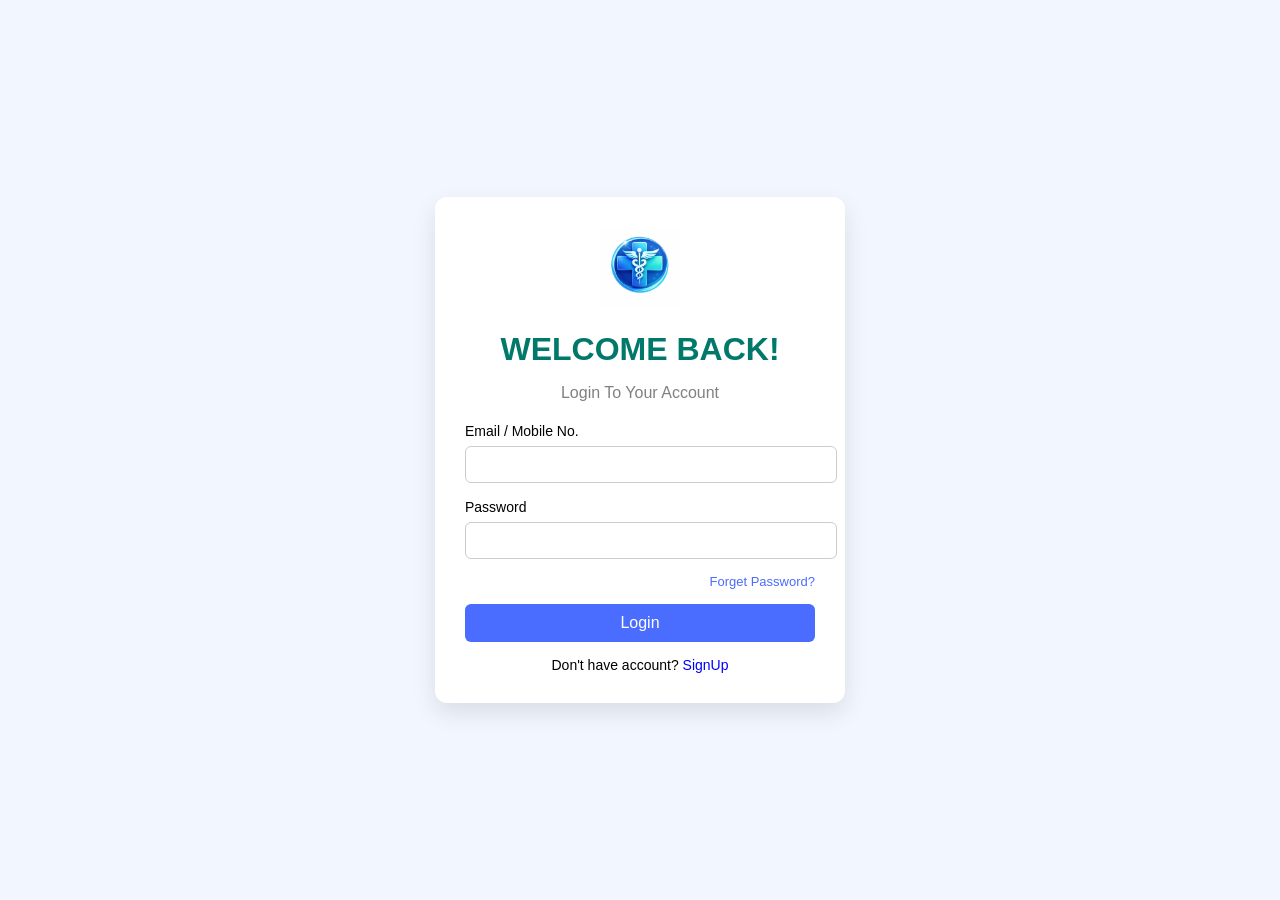
<file: index.html>
<!DOCTYPE html>
<html lang="en">
<head>
    <meta charset="UTF-8">
    <meta name="viewport" content="width=device-width, initial-scale=1.0">
    <title>Document</title>
   <link rel="stylesheet" href="style.css"
</head>
<body>
    <div class="container">

    <div class="login-box">
        <img src="uu.png" class="logo">
    </div>

    <div class="greet">
        <h1>WELCOME BACK!</h1>
        <p>Login To Your Account</p>
    </div>

    <form onsubmit="login(event)">
        <label>Email / Mobile No.</label>
        <input type="text">

        <label>Password</label>
        <input type="text" id="password">

       <a href="password.html" class="forget">Forget Password?</a>
       



        <button class="login-btn">Login</button>
    </form>

    <div class="signup">
        Don't have account?
        <a href="Registration.html">SignUp</a>
    </div>

    </div>
    <script>
    function login(event) {
        // Form ko refresh hone se rokne ke liye
        event.preventDefault();

        // **Dhyan dein:** Right now, bina koi password check kiye, 
        // hum direct dusre page par redirect kar rahe hain.
        // Dusre file ka exact name neeche mention karein (e.g., shop.html)
        window.location.href = "shop.html"; 
    }
</script>
<script>
    function login(event) {
        event.preventDefault(); // Form refresh hone se rokne ke liye

        // Inputs ki values nikalna
        const email = document.querySelector('input[type="text"]').value;
        const password = document.getElementById('password').value;

        // Simple Validation (Yahan aap apna manchaha email/pass set kar sakte hain)
        if (email === "princesinha2628@gmail.com" && password === "12345") {
           
            window.location.href = "shop.html"; // Aapki dusri file ka naam
        } else {
            alert("Invalid Email or Password. Please try again.");
        }
    }
</script>
</body>
</html>
</file>
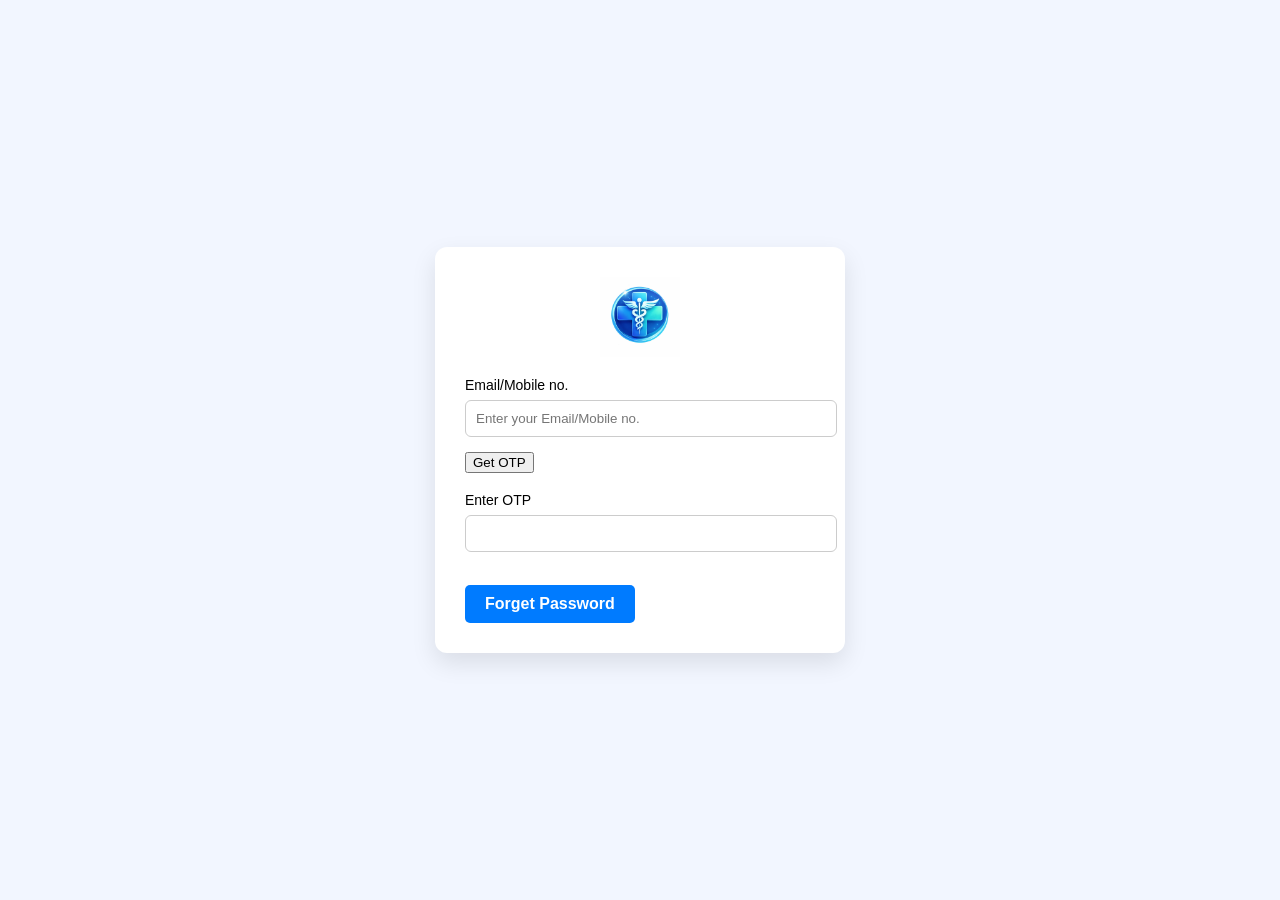
<file: password.html>
<!DOCTYPE html>
<html lang="en">
<head>
    <meta charset="UTF-8">
    <meta name="viewport" content="width=device-width, initial-scale=1.0">
    <title>Document</title>
    <link rel="stylesheet" href="style.css">
</head>
<body>
    <div class="container">
        <div class="login-box">
        <img src="uu.png" class="logo">
    </div>
    <form>
        <label>Email/Mobile no.</label>
        <br/>
        <input type="text" id="email" placeholder="Enter your Email/Mobile no.">
        <br/>
        <button>Get OTP</button>
        <br/>
        <br/>
        <label>Enter OTP</label>
        <br/>
        <input text="tel" id="OTP">
        <br/>
        <br/>
         <a href="reset.html" class="btn">Forget Password</a>

         

  


        </button>
    </form>

    </div>
</body>
</html>
</file>
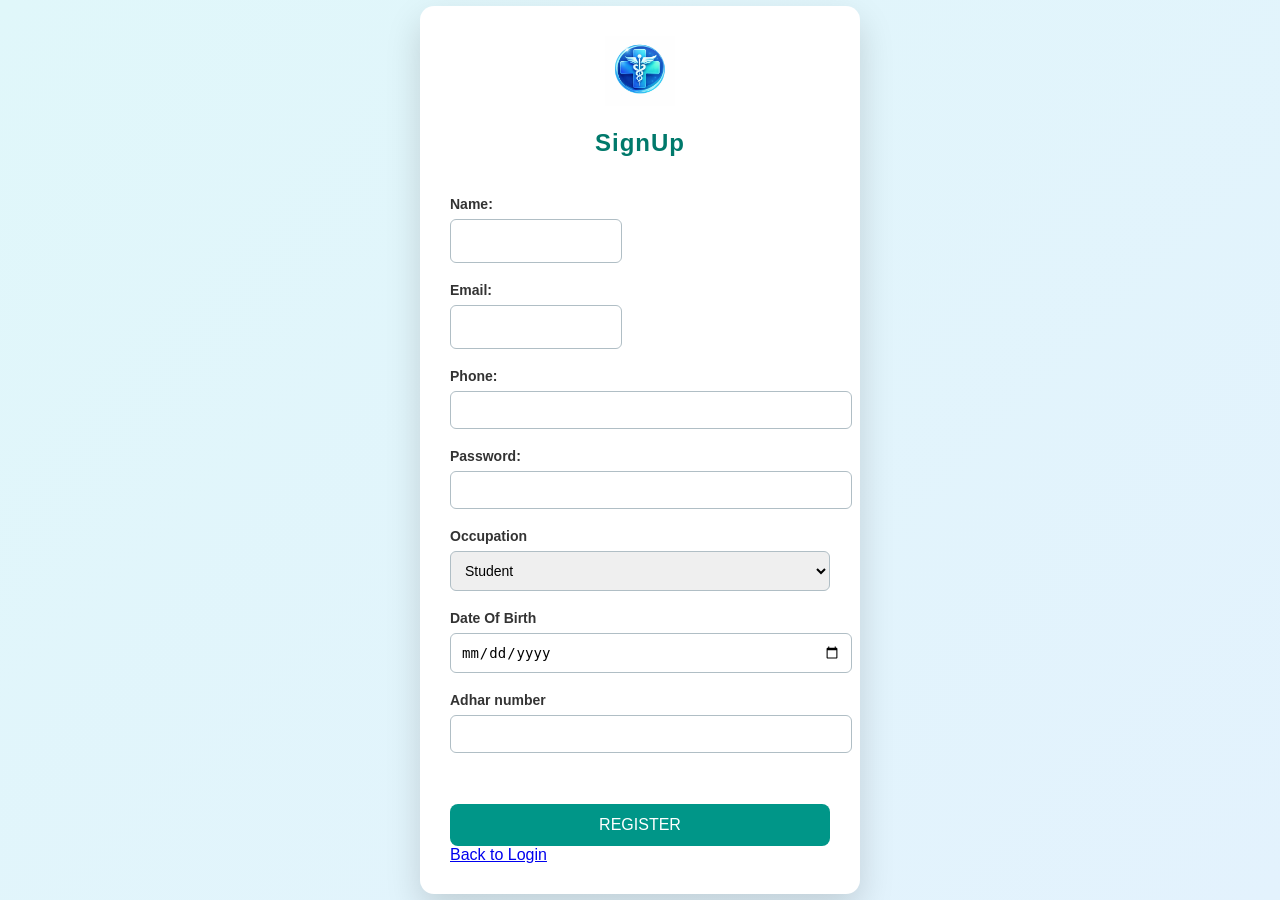
<file: Registration.html>
<!DOCTYPE html>
<html lang="en">
<head>
    <meta charset="UTF-8">
    <meta name="viewport" content="width=device-width, initial-scale=1.0">
    <title>Document</title>
    <link rel="stylesheet" href="style1.css">
</head>
<body>
    <form onsubmit="login(event)">
         <div class="login-box">
        <img src="uu.png" class="logo">
         </div>
        <h2>SignUp</h2>
        <br/>
        <label for="name">Name:</label>
        <br/>
        <input type="text" id="name" name="name">
        <br/>
        <br/>
        <label for="email">Email:</label>
        <br/>
        <input type="text" id="email" email="email">
        <br/>
        <br/>
        <label for="phone">Phone:</label>
        <br/>
        <input type="tel" id="phone" phone="phone">
        <br/>
        <br/>
        <label for="password">Password:</label>
        <br/>
        <input type="password" id="password">
        <br/>
        <br/>
        <label for="occupationtype">Occupation</label>
        <select name="occupationtype"id="occupationtype">
            <option value="Student">Student</option>
            <option value="Professional">Professional</option>
            <option value="Others">Others</option>
        </select>
        <br/>
        <br/>
        <label for="DOB">Date Of Birth</label>
        <br/>
        <input type="date" id="DOB">
        <br/>
        <br/>
        <label for="Adhar">Adhar number</label>
        <br/>
        <input type="tel" id="Adhar">
        <br/>
        <br/>
        <br/>
        <button>REGISTER</button>
         <a href="index.html">Back to Login</a>

         <script>
         function register(event) {
        event.preventDefault(); // Default submission rokne ke liye
        // Registration successful message or process ke baad direct redirection
        alert("Registration Successful!"); // Ek alert message dikhayen
        window.location.href = "index.html"; // Login page redirect karne ke liye
    }
</script>

       


        

        
    
</body>
</html>
</file>
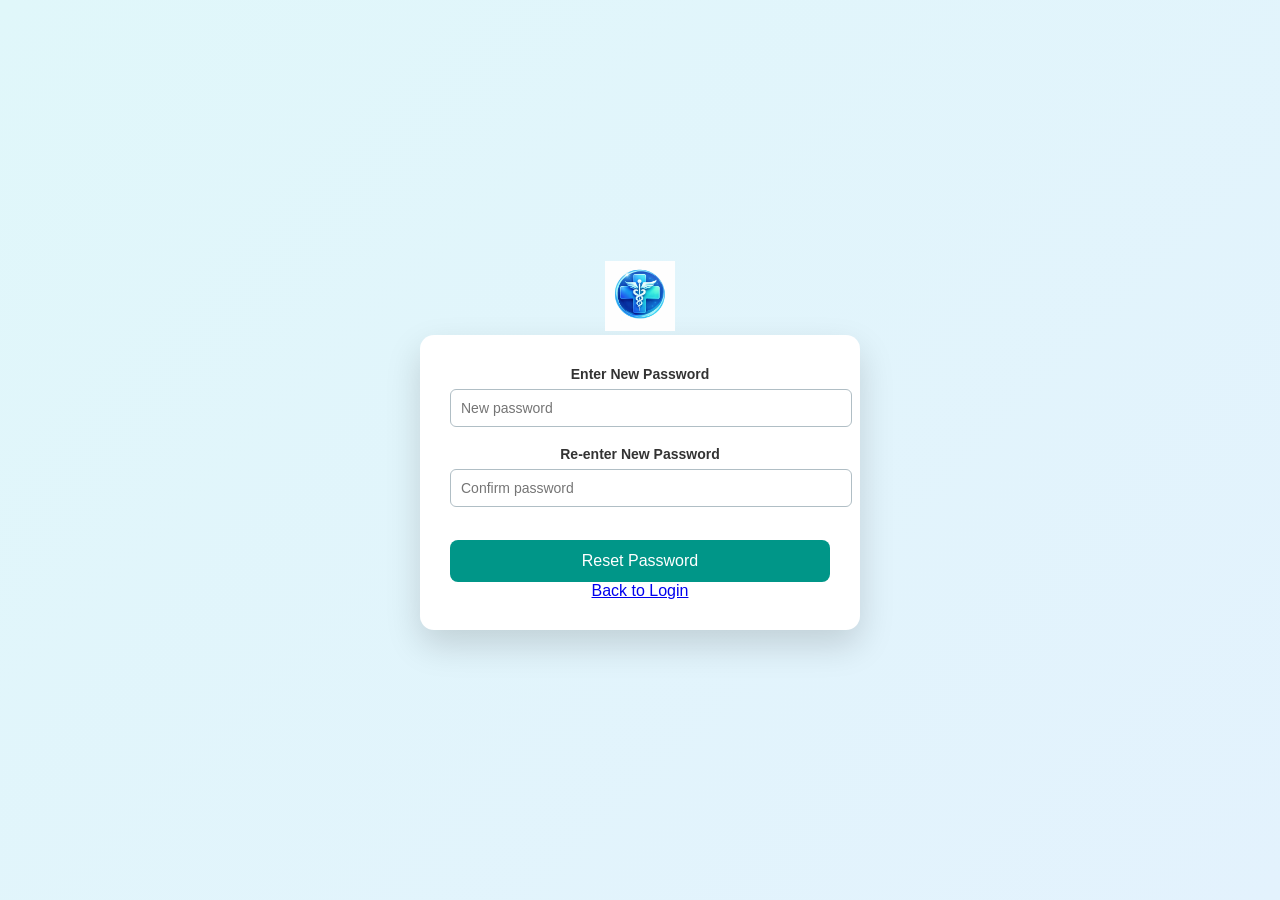
<file: reset.html>
<!DOCTYPE html>
<html lang="en">
<head>
    <meta charset="UTF-8">
    <meta name="viewport" content="width=device-width, initial-scale=1.0">
    <title>Reset Password</title>
    <link rel="stylesheet" href="style1.css">
</head>
<body>

<div class="container">

    <div class="login-box">
        <img src="uu.png" class="logo">

        <form>
            <label>Enter New Password</label>
            <input type="password" placeholder="New password">
            <br/>
            <br/>

            <label>Re-enter New Password</label>
            <input type="password" placeholder="Confirm password">
            <br/>
            <br/>
            <button type="submit">Reset Password</button>

            <a href="index.html">Back to Login</a>
        </form>
    </div>

</div>

</body>
</html>
</file>
<file: style.css>
body {
    margin: 0;
    padding: 0;
    height: 100vh;
    display: flex;
    justify-content: center;
    align-items: center;
    background: #f2f6ff;
    font-family: Arial, sans-serif;
}

.container {
    width: 350px;
    background: white;
    padding: 30px;
    border-radius: 12px;
    box-shadow: 0 10px 25px rgba(0,0,0,0.1);
    text-align: center;
  
}


.logo {
    width: 80px;
    margin-bottom: 15px;
  
}


.greet h1 {
    margin: 5px 0;
    color: #00796b;
   
}

.greet p {
    color: gray;
    margin-bottom: 20px;
    
    
}

form{
    text-align: left;
    
}

form label {
    font-size: 14px;
  
}

form input {
    width: 100%;
    padding: 10px;
    margin: 6px 0 15px;
    border-radius: 6px;
    border: 1px solid #ccc;
}
   


.forget {
    display: block;
    text-align: right;
    font-size: 13px;
    color: #4a6cff;
    text-decoration: none;
    margin-bottom: 15px;
 
}

.forget:hover {
    text-decoration: underline;
  ;
}



.login-btn {
    width: 100%;
    padding: 10px;
    background: #4a6cff;
    border: none;
    color: white;
    border-radius: 6px;
    font-size: 16px;
    cursor: pointer;
    
}


.signup {
    margin-top: 15px;
    font-size: 14px;
     
}

.signup a {
    color: blue;
    text-decoration: none;
    
}
.btn {
    display: inline-block;
    padding: 10px 20px;
    background-color: #007bff;
    color: white;
    text-decoration: none;
    border-radius: 5px;
    font-weight: bold;
}
@media (max-width: 480px){
    .container{
        margin: 15px;
        padding: 16px;
    }
}
</file>
<file: style1.css>
body {
    margin: 0;
    padding: 0;
    min-height: 100vh;
    display: flex;
    justify-content: center;
    align-items: center;
    background: linear-gradient(135deg, #e0f7fa, #e3f2fd);
    font-family: Arial, sans-serif;
}


form {
    width: 380px;
    background: #ffffff;
    padding: 30px;
    border-radius: 14px;
    box-shadow: 0 15px 35px rgba(0, 0, 0, 0.15);
}


.login-box {
    text-align: center;
    margin-bottom: 10px;
}

.logo {
    width: 70px;
    align-items: center;
}


h2 {
    text-align: center;
    color: #00796b; 
    margin-bottom: 20px;
    letter-spacing: 1px;
}


label {
    font-size: 14px;
    font-weight: bold;
    color: #333;
}


input,
select {
    width: 100%;
    padding: 10px;
    margin-top: 6px;
    border-radius: 6px;
    border: 1px solid #b0bec5;
    outline: none;
    font-size: 14px;
}

input:focus,
select:focus {
    border-color: #009688;
    box-shadow: 0 0 5px rgba(0, 150, 136, 0.4);
}


button {
    width: 100%;
    padding: 12px;
    background: #009688;
    color: white;
    font-size: 16px;
    border: none;
    border-radius: 8px;
    cursor: pointer;
    margin-top: 15px;
}

button:hover {
    background: #00796b;
}
.btn {
    display: inline-block;
    padding: 10px 20px;
    background-color: #007bff;
    color: white;
    text-decoration: none;
    border-radius: 5px;
    font-weight: bold;
}
input[type="text"]{
  width: 160px;
  height: 32px;
  font-size: 14px;
  padding: 5px;
}
</file>
